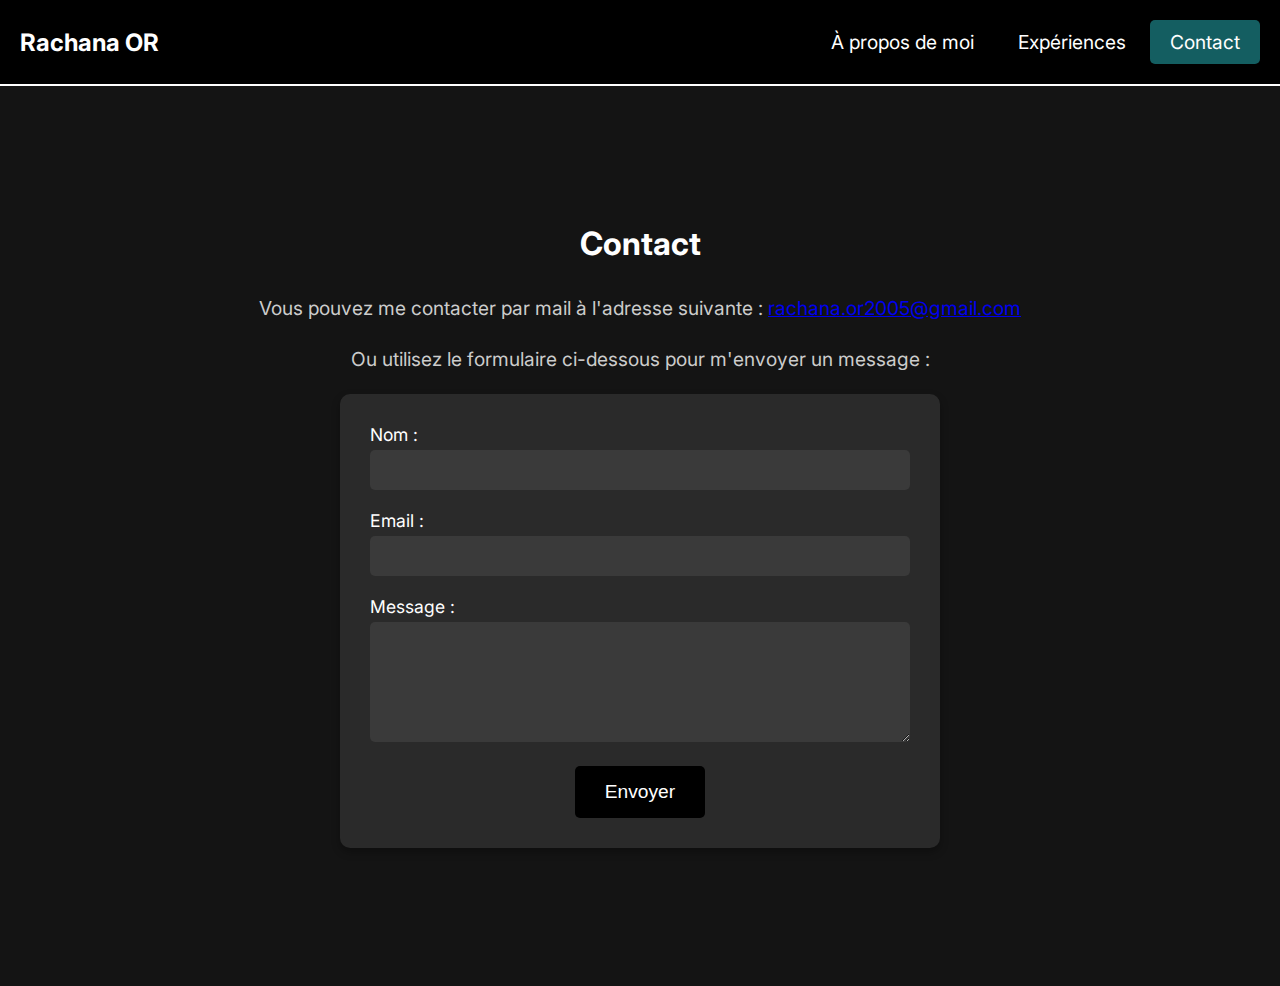
<file: src/pages/contact.html>
<!DOCTYPE html>
<html lang="fr">
<head>
    <meta charset="UTF-8">
    <meta name="viewport" content="width=device-width, initial-scale=1.0">
    <link href="https://fonts.googleapis.com/css2?family=Inter:wght@400;700&display=swap" rel="stylesheet">
    <link rel="stylesheet" href="../assets/css/main.css">
    <link rel="stylesheet" href="https://cdnjs.cloudflare.com/ajax/libs/font-awesome/6.0.0-beta3/css/all.min.css">
    <title>Rachana OR - Contact</title>
</head>
<body>

    <header class="navbar">
        <div class="navbar-left">
            <a href="../../index.html" class="navbar-logo">Rachana OR</a>
        </div>
        <nav class="navbar-right">
            <a href="about.html" class="nav-link">À propos de moi</a>
            <a href="experiences.html" class="nav-link">Expériences</a>
            <a href="contact.html" class="nav-link">Contact</a>
        </nav>
    </header>

    <section class="section contact-section">
        <div class="center">
            <h1>Contact</h1>
            <p>Vous pouvez me contacter par mail à l'adresse suivante : 
            <a href="mailto:rachana.or2005@gmail.com">rachana.or2005@gmail.com</a></p>
            <p>Ou utilisez le formulaire ci-dessous pour m'envoyer un message :</p>
        <form class="contact-form">
            <div class="form-group">
                <label for="name">Nom :</label>
                <input type="text" id="name" name="name" required>
            </div>
            <div class="form-group">
                <label for="email">Email :</label>
                <input type="email" id="email" name="email" required>
            </div>
            <div class="form-group">
                <label for="message">Message :</label>
                <textarea id="message" name="message" rows="5" required></textarea>
            </div>
            <button type="submit" class="submit-button">Envoyer</button>
        </form>
        </div>
    </section>

    <script src="/effectjs/activeLink.js"></script>
</body>
</html>
</file>
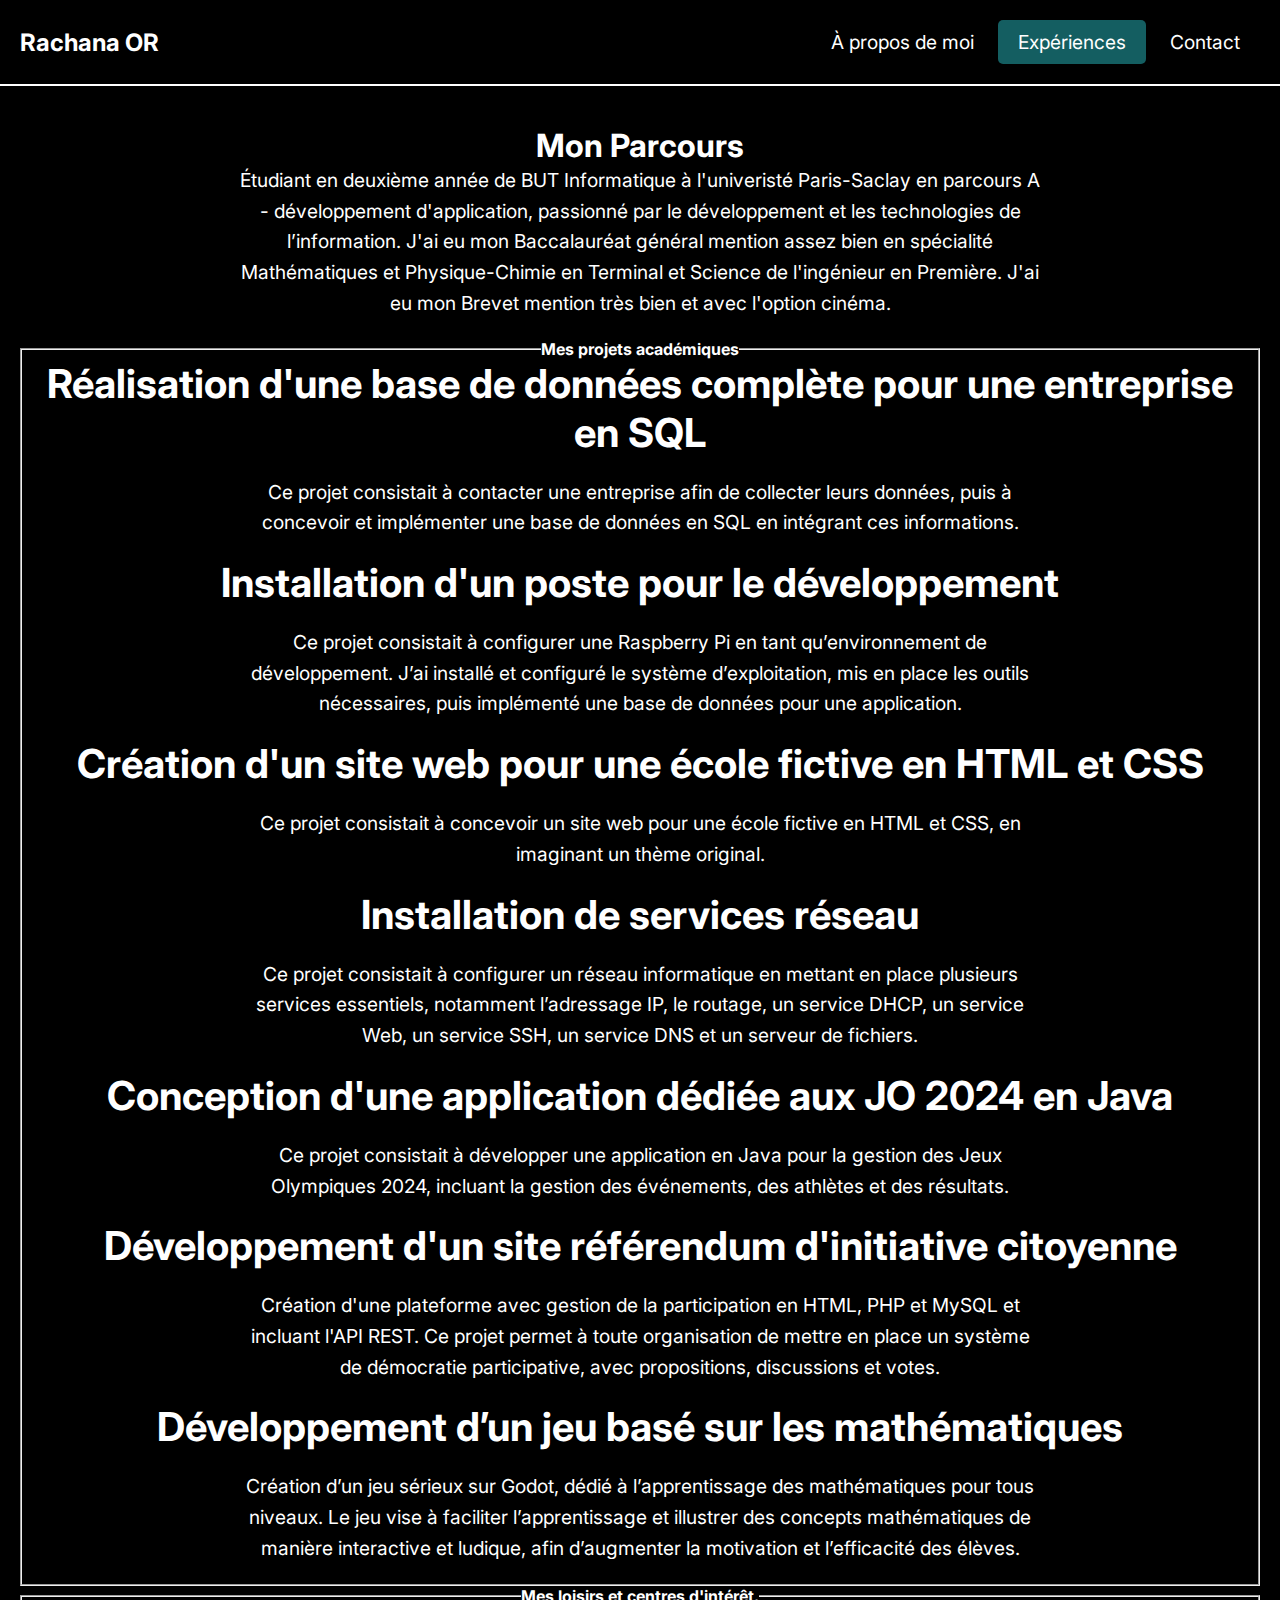
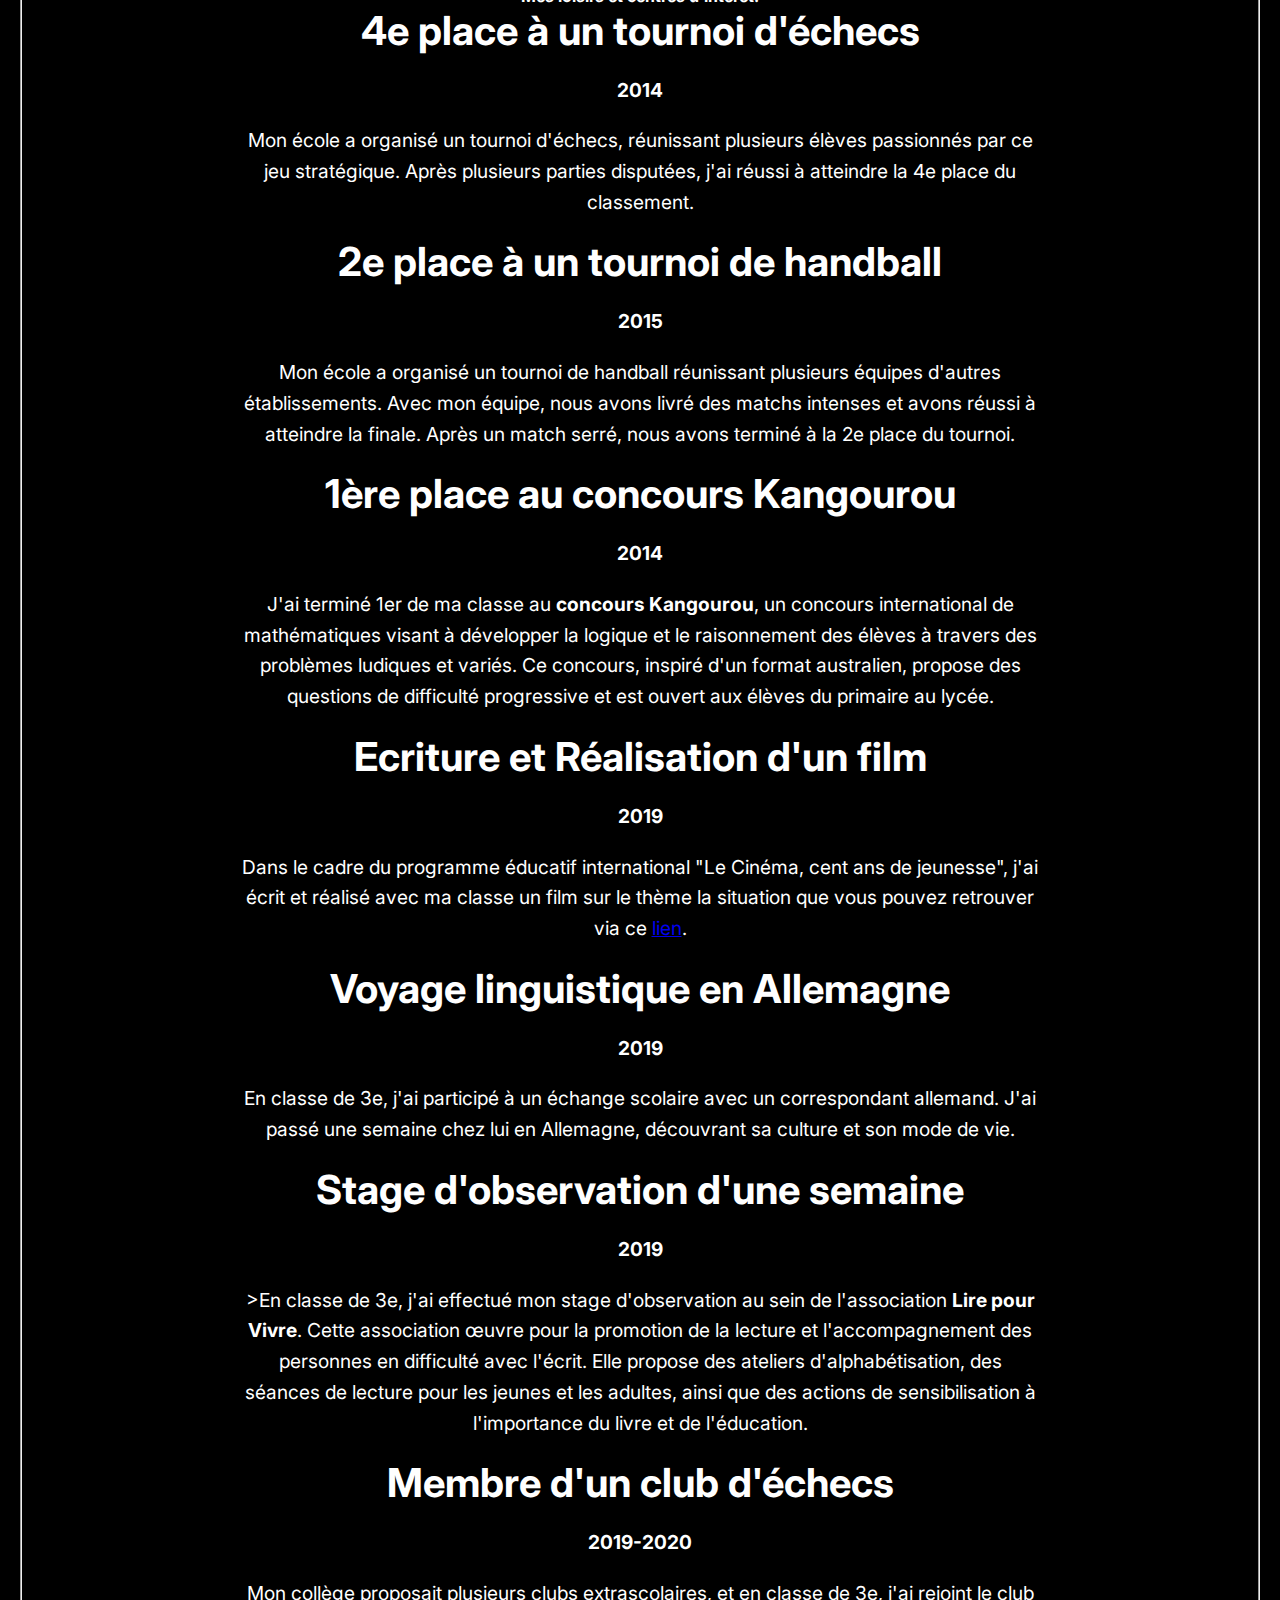
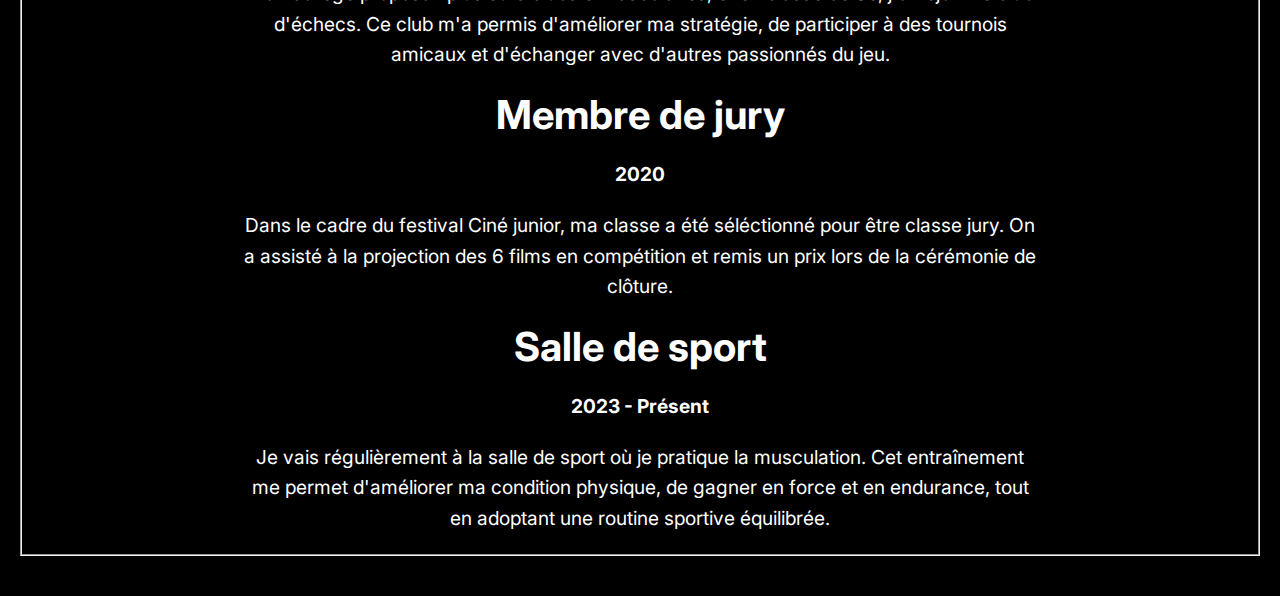
<file: src/pages/experiences.html>
<!DOCTYPE html>
<html lang="fr" dir="ltr">

<head>
    <meta charset="UTF-8">
    <meta name="viewport" content="width=device-width, initial-scale=1.0">
    <link href="https://fonts.googleapis.com/css2?family=Inter:wght@400;700&display=swap" rel="stylesheet">
    <link rel="stylesheet" href="../assets/css/main.css">
    <link rel="stylesheet" href="https://cdnjs.cloudflare.com/ajax/libs/font-awesome/6.0.0-beta3/css/all.min.css">
    <title>Rachana OR - Experiences</title>
</head>

<body>

    <header class="navbar">
        <div class="navbar-left">
            <a href="../../index.html" class="navbar-logo">Rachana OR</a>
        </div>
        <nav class="navbar-right">
            <a href="about.html" class="nav-link">À propos de moi</a>
            <a href="experiences.html" class="nav-link">Expériences</a>
            <a href="contact.html" class="nav-link">Contact</a>
        </nav>
    </header>
    <section class="section experiences-section">
        <div class="center">
            <h1>Mon Parcours</h1>
            <p>Étudiant en deuxième année de BUT Informatique à l'univeristé Paris-Saclay en parcours A - développement d'application, passionné par le développement et les technologies de l’information. J'ai eu mon Baccalauréat général mention assez bien en spécialité Mathématiques et Physique-Chimie en Terminal et Science de l'ingénieur en Première. J'ai eu mon Brevet mention très bien et avec l'option cinéma.</p>
        </div>
        <div class="experiences-container">
            <fieldset>
                <legend>Mes projets académiques</legend>
                
                <div class="experience-card">
                    <h2>Réalisation d'une base de données complète pour une entreprise en SQL</h2>
                    <p>Ce projet consistait à contacter une entreprise afin de collecter leurs données, puis à concevoir et implémenter une base de données en SQL en intégrant ces informations.</p>
                </div>

                <div class="experience-card">
                    <h2>Installation d'un poste pour le développement</h2>
                    <p>Ce projet consistait à configurer une Raspberry Pi en tant qu’environnement de développement. J’ai installé et configuré le système d’exploitation, mis en place les outils nécessaires, puis implémenté une base de données pour une application.</p>
                </div>

                <div class="experience-card">
                    <h2>Création d'un site web pour une école fictive en HTML et CSS</h2>
                    <p>Ce projet consistait à concevoir un site web pour une école fictive en HTML et CSS, en imaginant un thème original.</p>
                </div>
                <div class="experience-card">
                    <h2>Installation de services réseau</h2>
                    <p>Ce projet consistait à configurer un réseau informatique en mettant en place plusieurs services essentiels, notamment l’adressage IP, le routage, un service DHCP, un service Web, un service SSH, un service DNS et un serveur de fichiers.</p>
                </div>
                <div class="experience-card">
                    <h2>Conception d'une application dédiée aux JO 2024 en Java</h2>
                    <p>Ce projet consistait à développer une application en Java pour la gestion des Jeux Olympiques 2024, incluant la gestion des événements, des athlètes et des résultats.</p>
                </div>
                <div class="experience-card">
                    <h2>Développement d'un site référendum d'initiative citoyenne</h2>
                    <p>Création d'une plateforme avec gestion de la participation en HTML, PHP et MySQL et incluant l'API REST. Ce projet permet à toute organisation de mettre en place un système de démocratie participative, avec propositions, discussions et votes.</p>
                </div>
                <div class="experience-card">
                    <h2>Développement d’un jeu basé sur les mathématiques</h2>
                    <p>Création d’un jeu sérieux sur Godot, dédié à l’apprentissage des mathématiques pour tous niveaux. Le jeu vise à faciliter l’apprentissage et illustrer des concepts mathématiques de manière interactive et ludique, afin d’augmenter la motivation et l’efficacité des élèves.</p>
                </div>                
            </fieldset>
            <fieldset>
                <legend>Mes loisirs et centres d'intérêt.</legend>
                <div class="experience-card">
                    <h2>4e place à un tournoi d'échecs</h2>
                    <p><strong>2014</strong></p>
                    <p>Mon école a organisé un tournoi d'échecs, réunissant plusieurs élèves passionnés par ce jeu stratégique. Après plusieurs parties disputées, j'ai réussi à atteindre la 4e place du classement.</p>
                </div>
                <div class="experience-card">
                    <h2>2e place à un tournoi de handball</h2>
                    <p><strong>2015</strong></p>
                    <p>Mon école a organisé un tournoi de handball réunissant plusieurs équipes d'autres établissements. Avec mon équipe, nous avons livré des matchs intenses et avons réussi à atteindre la finale. Après un match serré, nous avons terminé à la 2e place du tournoi.</p>
                </div>
                <div class="experience-card">
                    <h2>1ère place au concours Kangourou</h2>
                    <p><strong>2014</strong></p>
                    <p>J'ai terminé 1er de ma classe au <strong>concours Kangourou</strong>, un concours international de mathématiques visant à développer la logique et le raisonnement des élèves à travers des problèmes ludiques et variés. Ce concours, inspiré d'un format australien, propose des questions de difficulté progressive et est ouvert aux élèves du primaire au lycée.</p>
                </div>                   
                <div class="experience-card">
                    <h2>Ecriture et Réalisation d'un film</h2>
                    <p><strong>2019</strong></p>
                    <p>Dans le cadre du programme éducatif international "Le Cinéma, cent ans de jeunesse", j'ai écrit et réalisé avec ma classe un film sur le thème la situation que vous pouvez retrouver via ce <a href="https://vimeo.com/338264248" target="_blank">lien</a>.</p>
                </div>
                <div class="experience-card">
                    <h2>Voyage linguistique en Allemagne</h2>
                    <p><strong>2019</strong></p>
                    <p>En classe de 3e, j'ai participé à un échange scolaire avec un correspondant allemand. J'ai passé une semaine chez lui en Allemagne, découvrant sa culture et son mode de vie.</p>
                </div>
                <div class="experience-card">
                    <h2>Stage d'observation d'une semaine</h2>
                    <p><strong>2019</strong></p>
                    <p>>En classe de 3e, j'ai effectué mon stage d'observation au sein de l'association <strong>Lire pour Vivre</strong>. Cette association œuvre pour la promotion de la lecture et l'accompagnement des personnes en difficulté avec l'écrit. Elle propose des ateliers d'alphabétisation, des séances de lecture pour les jeunes et les adultes, ainsi que des actions de sensibilisation à l'importance du livre et de l'éducation.</p>
                </div>
                <div class="experience-card">
                    <h2>Membre d'un club d'échecs</h2>
                    <p><strong>2019-2020</strong></p>
                    <p>Mon collège proposait plusieurs clubs extrascolaires, et en classe de 3e, j'ai rejoint le club d'échecs. Ce club m'a permis d'améliorer ma stratégie, de participer à des tournois amicaux et d'échanger avec d'autres passionnés du jeu.</p>
                </div>                
                <div class="experience-card">
                    <h2>Membre de jury </h2>
                    <p><strong>2020</strong></p>
                    <p>Dans le cadre du festival Ciné junior, ma classe a été séléctionné pour être classe jury. On a assisté à la projection des 6 films en compétition et remis un prix lors de la cérémonie de clôture.</p>
                </div>
                <div class="experience-card">
                    <h2>Salle de sport</h2>
                    <p><strong>2023 - Présent</strong></p>
                    <p>Je vais régulièrement à la salle de sport où je pratique la musculation. Cet entraînement me permet d'améliorer ma condition physique, de gagner en force et en endurance, tout en adoptant une routine sportive équilibrée.</p>
                </div>
                
                
            </fieldset>
            
        </div>
    </section>
    <script src="/effectjs/activeLink.js"></script>
</body>

</html>
</file>
<file: src/assets/css/main.css>
html {
    scroll-behavior: smooth;
    transition: ease-in-out 0.5s;
}

/* Réinitialisation des marges et du box-sizing */
* {
    margin: 0;
    padding: 0;
    box-sizing: border-box;
}

/* Style de base pour le corps */
body {
    font-family: 'Inter', sans-serif;
    background-color: black;
    color: white;
    overflow-x: hidden;
}

/* Style pour le canevas des particules */
#particles-js {
    position: fixed;
    width: 100%;
    height: 100%;
    z-index: -1;
    top: 0;
    left: 0;
}

/* Style général pour les sections */
.section {
    position: relative;
    z-index: 1;
    padding: 100px 20px;
    text-align: center;
    color: white;
}

/* Style pour les titres et paragraphes dans les sections */
.section h2 {
    font-size: 2.5em;
    margin-bottom: 20px;
}

.section p {
    font-size: 1.2em;
    max-width: 800px;
    margin: 0 auto 20px;
    line-height: 1.6;
}

/* Style de la première section (Header) */
.header-section {
    display: flex;
    flex-direction: column;
    align-items: center;
    justify-content: center;
    text-align: center;
    padding: 100px 20px;
    min-height: 100vh;
}

.header-section h1 {
    font-size: 3em;
    margin-bottom: 20px;
}

/* Style pour les liens sociaux */
.social-links a {
    color: white;
    margin-top: 10px;
    font-size: 3em;
}

/* Style pour les sections spécifiques */
.section-about {
    background-color: rgba(26, 26, 26, 0.9);
}

.section-projects {
    background-color: rgba(51, 51, 51, 0.9);
}

/* Style pour le bouton "Lire plus" et les liens de navigation */
.more-button, .nav-link {
    display: inline-block;
    padding: 10px 20px;
    font-size: 1.2em;
    background-color: #000000;
    color: white;
    text-decoration: none;
    border: none;
    border-radius: 5px;
    cursor: pointer;
    transition: background-color 0.3s;
}

.more-button:hover, .nav-link:hover {
    background-color: #145e61;
}

.nav-link.active {
    background-color: #145e61;
    color: #ffffff;
    border-radius: 5px;
}

/* Style de la barre de navigation */
.navbar {
    display: flex;
    justify-content: space-between;
    align-items: center;
    padding: 20px;
    background-color: #000000;
    border-bottom: 2px solid #ffffff;
}

.navbar-logo {
    font-size: 1.5em;
    color: #ffffff;
    font-weight: 700;
    text-decoration: none;
}

/* Style pour la section "À propos de moi" */
header.about-section {
    margin: 50px 0;
}

.header-section {
    position: relative;
    padding-bottom: 50px; /* Ajoute un espace en bas de la section pour la flèche */
    text-align: center;
}

.down-arrow {
    position: absolute;
    bottom: 20px;
    left: 50%;
    transform: translateX(-50%);
    font-size: 2em;
    color: white;
    animation: bounce 2s infinite;
    text-decoration: none; /* Supprime le soulignement pour le lien */
}

/* Animation de rebond */
@keyframes bounce {
    0%, 100% {
        transform: translate(-50%, 0);
    }
    50% {
        transform: translate(-50%, 10px);
    }
}

/* Égaliser la hauteur de chaque section */
.section {
    min-height: 100vh; /* Chaque section prend la hauteur de l'écran */
    display: flex;
    flex-direction: column;
    justify-content: center; /* Centre le contenu verticalement */
    align-items: center; /* Centre le contenu horizontalement */
    padding: 40px 20px;
    box-sizing: border-box;
}

.hobbies-container {
    display: flex;
    flex-direction: column;
    gap: 2rem;
    padding: 1rem;
    max-width: 800px;
    margin: auto;
}

.about-section h1 {
    color: #ffffff;
    font-size: 1.5rem;
    margin-bottom: 1rem;
}

fieldset legend {
    font-weight: bold;
    color: #ffffff;
}

.about-section p {
    color: #cccccc;
    line-height: 1.6;
}

.skills-section h2 {
    font-size: 2em;
    color: #ffffff;
    margin-bottom: 30px;
}

.skills-section {
    text-align: center;
    padding: 70px 20px;
    background-color: #1e1e1e;
}

.skills-grid {
    display: grid;
    grid-template-columns: repeat(auto-fill, minmax(200px, 1fr)); /* Plus grand espace pour chaque item */
    gap: 30px; /* Espacement plus large */
    max-width: 1000px;
    margin: 0 auto;
}

.skill-item {
    display: flex;
    flex-direction: column;
    align-items: center;
    padding: 20px;
    border-radius: 10px;
    background-color: #2a2a2a;
    color: #ffffff;
    box-shadow: 0 4px 8px rgba(0, 0, 0, 0.3);
    transition: transform 0.3s ease; /* Animation de transition */
}

.skill-item:hover {
    transform: scale(1.05); /* Zoom léger au survol */
}


.skill-icon {
    width: 80px; /* Icône plus grande */
    height: 80px;
    margin-bottom: 15px;
}

.project-description {
    font-size: 1em;
    color: #cccccc;
    text-align: center;
    margin-top: 10px;
    line-height: 1.4;
}

/*Logiciel section*/
.logiciel-section {
    text-align: center;
    padding: 70px 20px;
    background-color: #1a1a1a; /* Couleur de fond légèrement différente pour distinguer */
}

.logiciel-section h2 {
    font-size: 2em;
    color: #ffffff;
    margin-bottom: 30px;
}

.logiciel-section .skills-grid {
    display: grid;
    grid-template-columns: repeat(auto-fill, minmax(200px, 1fr));
    gap: 30px;
    max-width: 1000px;
    margin: 0 auto;
}

.logiciel-section .skill-item {
    display: flex;
    flex-direction: column;
    align-items: center;
    padding: 20px;
    border-radius: 10px;
    background-color: #2a2a2a;
    color: #ffffff;
    box-shadow: 0 4px 8px rgba(0, 0, 0, 0.3);
    transition: transform 0.3s ease;
}

.logiciel-section .skill-item:hover {
    transform: scale(1.05);
}

.logiciel-section .skill-icon {
    width: 80px;
    height: 80px;
    margin-bottom: 15px;
}

/*CV section*/
.cv-section {
    text-align: center;
    padding: 70px 20px;
    background-color: #141414; /* Couleur de fond pour le CV */
}

.cv-section h2 {
    font-size: 2em;
    color: #ffffff;
    margin-bottom: 30px;
}

.cv-container {
    max-width: 600px;
    margin: 0 auto;
    background-color: #2a2a2a;
    padding: 30px;
    border-radius: 10px;
    box-shadow: 0 4px 8px rgba(0, 0, 0, 0.3);
}

.cv-container p {
    font-size: 1.2em;
    color: #cccccc;
    margin-bottom: 20px;
}

.cv-download-link {
    display: inline-block;
    padding: 15px 30px;
    font-size: 1.2em;
    background-color: #000000;
    color: white;
    text-decoration: none;
    border-radius: 5px;
    transition: background-color 0.3s;
}

.cv-download-link:hover {
    background-color: #145e61;
}

/*Formulaire contact section*/
.contact-section {
    text-align: center;
    padding: 70px 20px;
    background-color: #141414; /* Couleur de fond pour la section contact */
}

.contact-section h1 {
    font-size: 2em;
    color: #ffffff;
    margin-bottom: 30px;
}

.contact-section p {
    font-size: 1.2em;
    color: #cccccc;
    margin-bottom: 20px;
}

.contact-form {
    max-width: 600px;
    margin: 0 auto;
    background-color: #2a2a2a;
    padding: 30px;
    border-radius: 10px;
    box-shadow: 0 4px 8px rgba(0, 0, 0, 0.3);
}

.form-group {
    margin-bottom: 20px;
    text-align: left;
}

.form-group label {
    display: block;
    font-size: 1.1em;
    color: #ffffff;
    margin-bottom: 5px;
}

.form-group input, .form-group textarea {
    width: 100%;
    padding: 10px;
    border: none;
    border-radius: 5px;
    background-color: #3a3a3a;
    color: #ffffff;
    font-family: 'Inter', sans-serif;
    font-size: 1em;
}

.submit-button {
    display: inline-block;
    padding: 15px 30px;
    font-size: 1.2em;
    background-color: #000000;
    color: white;
    text-decoration: none;
    border: none;
    border-radius: 5px;
    cursor: pointer;
    transition: background-color 0.3s;
}

.submit-button:hover {
    background-color: #145e61;
}
</file>
